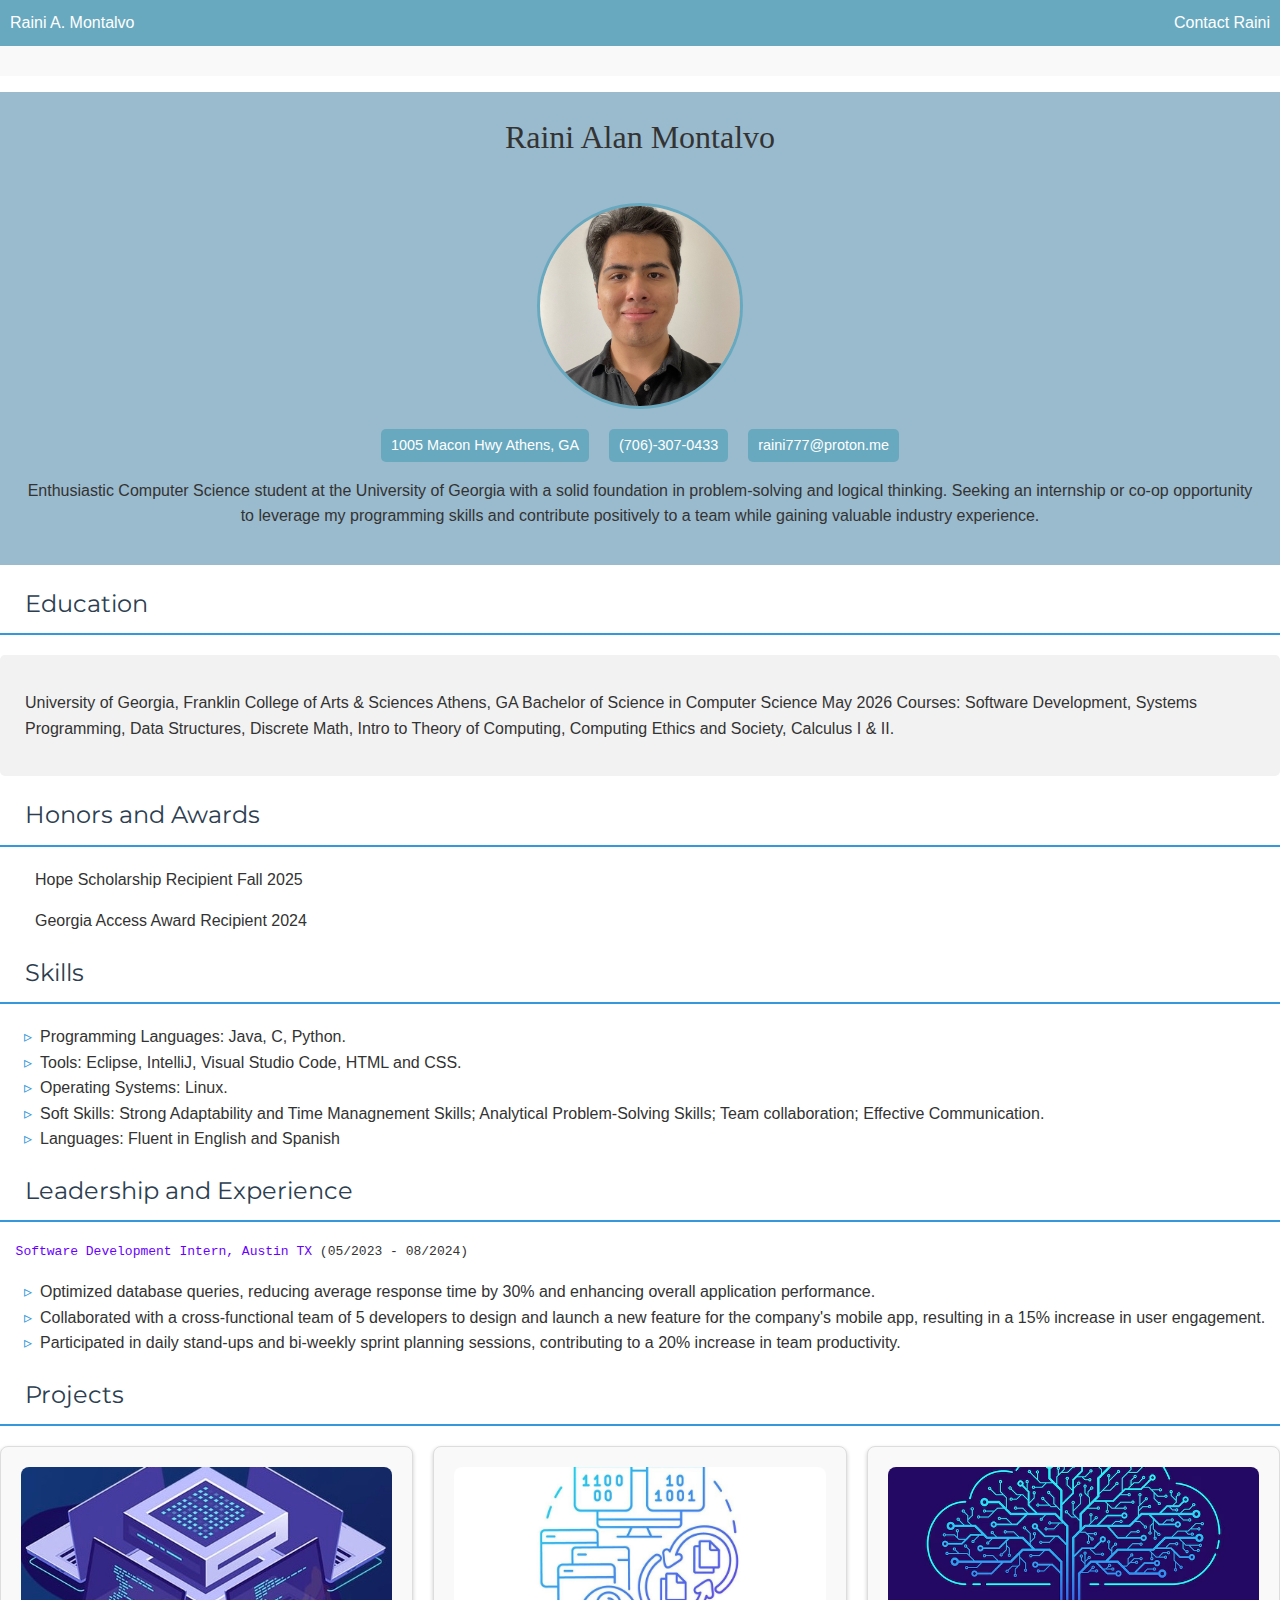
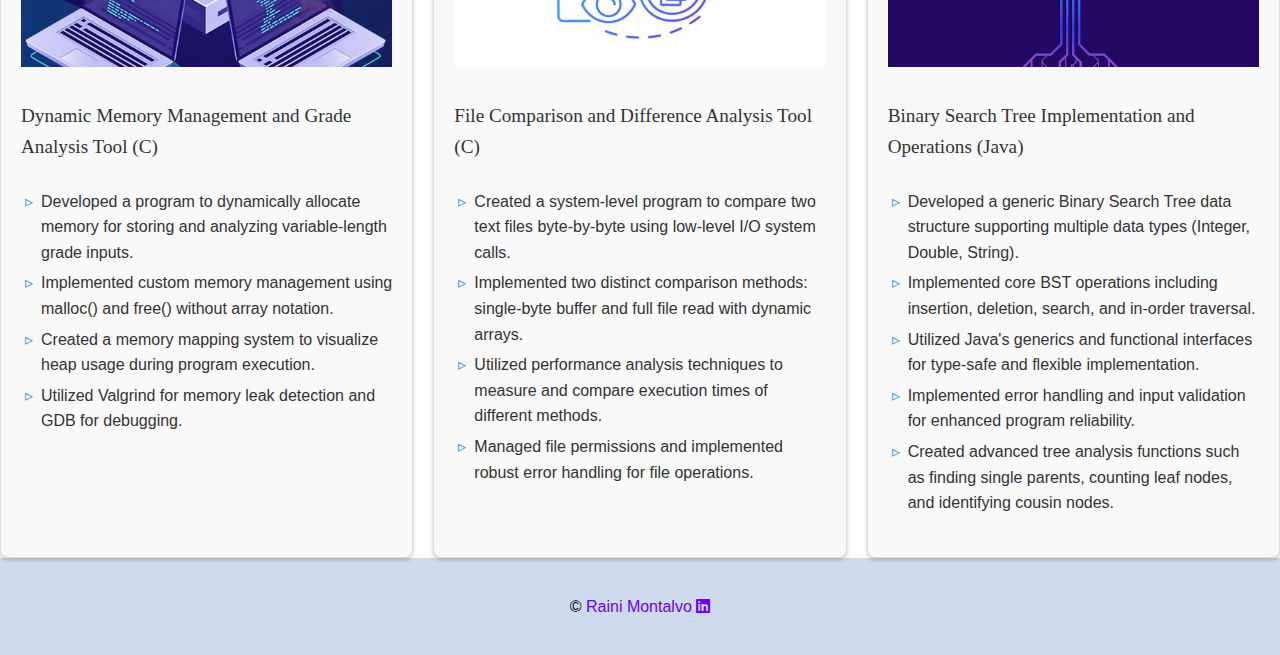
<file: index.html>
<!DOCTYPE html>
<html lang="en">
<head>
    <meta charset="UTF-8">
    <meta name="viewport" content="width=device-width, initial-scale=1.0">
    <title>Raini Montalvo</title>
    
    <link rel="preconnect" href="https://fonts.googleapis.com">
    <link rel="preconnect" href="https://fonts.gstatic.com" crossorigin>
    <link href="https://fonts.googleapis.com/css2?family=Roboto:wght@700&display=swap" rel="stylesheet">
    <link rel="stylesheet" href="https://cdnjs.cloudflare.com/ajax/libs/font-awesome/6.0.0-beta3/css/all.min.css">
    <link rel="stylesheet" type="text/css" href="css/style.css">
    <link href="https://fonts.googleapis.com/css2?family=Montserrat:wght@700&display=swap" rel="stylesheet">

    <style>
        h1, h2, h3 {
            font-family: "Playfair Display", serif;
            font-weight: 400;
            font-style: normal;
        }
        footer {
            color: black;
            text-align: center;
            padding: 20px;
        }
    </style>

   </head>
<body>
    <header>
    <nav>
    <p>Raini A. Montalvo</p>
    <p><a href="contact.html"> Contact Raini</a> </p>
    </nav>
    <section class="splash">
    </header>
    <p class="playfair-display-name">
        <div class="intro-section">
        <div class="name-container">
            <h1>Raini Alan Montalvo</h1>
        </div>
        <div class="headshot-container">
            <img src="images/rainiheadshot.jpg" alt="Raini Montalvo headshot" class="headshot"/>
        </div>
        <ul class="inline-list">
            <li>1005 Macon Hwy Athens, GA</li>
            <li>(706)-307-0433</li>
            <li>raini777@proton.me</li>
        </ul>
        <p>
            Enthusiastic Computer Science student at the University of Georgia with a solid foundation in problem-solving and logical thinking. Seeking an internship or co-op opportunity to leverage my programming skills and contribute positively to a team while gaining valuable industry experience.
        </p>
    </div>
    
    </p>
    </section>
  
    <section>
        <h2>Education</h2>
        <p class="education-details">University of Georgia, Franklin College of Arts & Sciences Athens, GA Bachelor of Science in Computer Science May 2026 Courses: Software Development, Systems Programming, Data Structures, Discrete Math, Intro to Theory of Computing, Computing Ethics and Society, Calculus I & II.</p>
    </section>
    
    <section>
        <h2>Honors and Awards<br></h2>
        <div class="awards-section">
            <p>Hope Scholarship Recipient Fall 2025</p>
            <p>Georgia Access Award Recipient 2024<br></p>
        </div>
    </section>
    
    
    <section>
    <h2>Skills<br></h2>
    <p>
        <ul>
            <li>Programming Languages: Java, C, Python.</li>
            <li>Tools: Eclipse, IntelliJ, Visual Studio Code, HTML and CSS.</li>
            <li>Operating Systems: Linux.</li>
            <li>Soft Skills: Strong Adaptability and Time Managnement Skills; Analytical Problem-Solving Skills; Team collaboration; Effective Communication.</li>
            <li>Languages: Fluent in English and Spanish<br></li>
        </ul>
    </p>
    </section>
    
    <section>
    <h2>Leadership and Experience<br></h2>
    <p><pre>  <a href="https://www.sailpoint.com/">Software Development Intern, Austin TX</a> (05/2023 - 08/2024)</pre></p>
    <p>
        <ul>
            <li>Optimized database queries, reducing average response time by 30% and enhancing overall application performance.</li>
            <li>Collaborated with a cross-functional team of 5 developers to design and launch a new feature for the company's mobile app, resulting in a 15% increase in user engagement.</li>
            <li>Participated in daily stand-ups and bi-weekly sprint planning sessions, contributing to a 20% increase in team productivity.</li>
        </ul>
    </p>
    <section>
        <h2>Projects</h2>
        <div class="three-col">
            <div class="card">
                <img src="images/C-Dynamic-Memory-Allocation.jpg" alt="Dynamic Memory Management Project">
                <h3>Dynamic Memory Management and Grade Analysis Tool (C)</h3>
                <ul>
                    <li>Developed a program to dynamically allocate memory for storing and analyzing variable-length grade inputs.</li>
                    <li>Implemented custom memory management using malloc() and free() without array notation.</li>
                    <li>Created a memory mapping system to visualize heap usage during program execution.</li>
                    <li>Utilized Valgrind for memory leak detection and GDB for debugging.</li>
                </ul>
            </div>
            <div class="card">
                <img src="images/fileComparison.jpg" alt="File Comparison Project">
                <h3>File Comparison and Difference Analysis Tool (C)</h3>
                <ul>
                    <li>Created a system-level program to compare two text files byte-by-byte using low-level I/O system calls.</li>
                    <li>Implemented two distinct comparison methods: single-byte buffer and full file read with dynamic arrays.</li>
                    <li>Utilized performance analysis techniques to measure and compare execution times of different methods.</li>
                    <li>Managed file permissions and implemented robust error handling for file operations.</li>
                </ul>
            </div>
            <div class="card">
                <img src="images/BinaryTree.jpg" alt="Binary Search Tree Project">
                <h3>Binary Search Tree Implementation and Operations (Java)</h3>
                <ul>
                    <li>Developed a generic Binary Search Tree data structure supporting multiple data types (Integer, Double, String).</li>
                    <li>Implemented core BST operations including insertion, deletion, search, and in-order traversal.</li>
                    <li>Utilized Java's generics and functional interfaces for type-safe and flexible implementation.</li>
                    <li>Implemented error handling and input validation for enhanced program reliability.</li>
                    <li>Created advanced tree analysis functions such as finding single parents, counting leaf nodes, and identifying cousin nodes.</li>
                </ul>
            </div>
        </div>
    </section>
    

        <footer>
            <p>&copy; <a href="contact.html"> Raini Montalvo</a> <a href="https://www.linkedin.com/in/raini-montalvo?lipi=urn%3Ali%3Apage%3Ad_flagship3_profile_view_base_contact_details%3B03GXQKFDQRSrn6%2Bex9LEAQ%3D%3D"><i class="fa-brands fa-linkedin"></i></a></p>
        </footer>
</body>
</html>
</file>
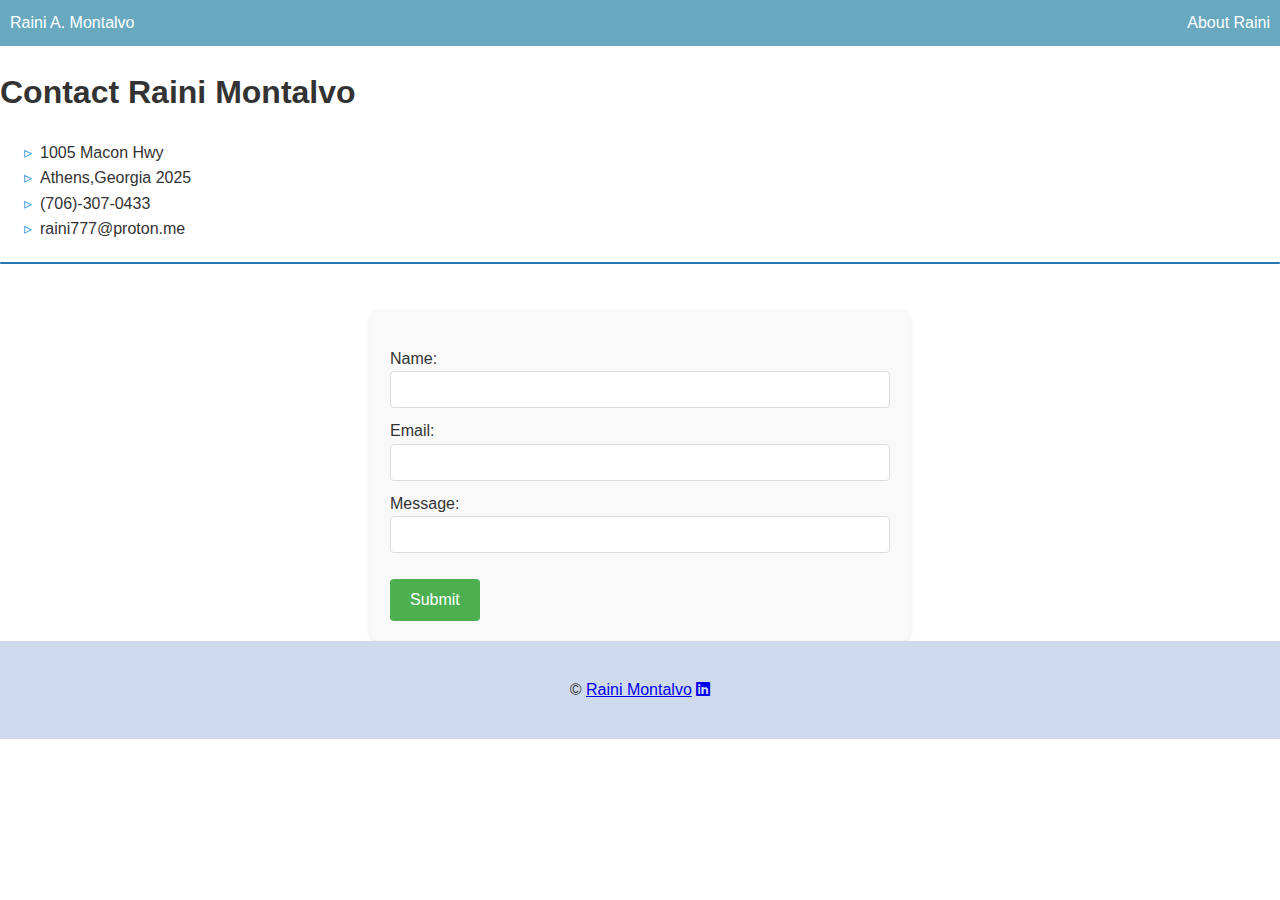
<file: contact.html>
<!DOCTYPE html>
<html lang="en">
<head>
    <meta charset="UTF-8">
    <meta name="viewport" content="width=device-width, initial-scale=1.0">
    <title>contact Raini Montalvo</title>
    <link rel="stylesheet" href="https://cdnjs.cloudflare.com/ajax/libs/font-awesome/6.7.2/css/all.min.css" integrity="sha512-Evv84Mr4kqVGRNSgIGL/F/aIDqQb7xQ2vcrdIwxfjThSH8CSR7PBEakCr51Ck+w+/U6swU2Im1vVX0SVk9ABhg==" crossorigin="anonymous" referrerpolicy="no-referrer" />
    <link rel="stylesheet" href="css/style.css">

</head>
<body>
    <nav>
    <p>Raini A. Montalvo</p>
    <p><a href="index.html">About Raini</a></p>
    </nav>

    <section>
    <h1>Contact Raini Montalvo</h1>
    <p>
        <ul>
            <li>1005 Macon Hwy</li>
            <li>Athens,Georgia 2025</li>
            <li>(706)-307-0433</li>
            <li>raini777@proton.me</li>
        </ul>
    </p>
    </section>

    <hr>
    <br>

    <form action="https://formsubmit.co/raini777@proton.me" method="POST">
        <p>Name:<input type="text" name="name" required> Email:<input type="email" name="email" required> Message:<input type="text" name="message"></p>
        <button type="submit">Submit</button>
        <input type="hidden" name="_next" value="https://raini777.github.io/CV/thankyou.html">
    </form>
    
    <footer>
        <p>&copy; <a href="index.html"> Raini Montalvo</a> <a href="https://www.linkedin.com/in/raini-montalvo?lipi=urn%3Ali%3Apage%3Ad_flagship3_profile_view_base_contact_details%3BioQLK%2BUXQcabC7YL9hGHrQ%3D%3D"><i class="fa-brands fa-linkedin"></i></a></p>
    </footer>
</body>
</html>
</file>
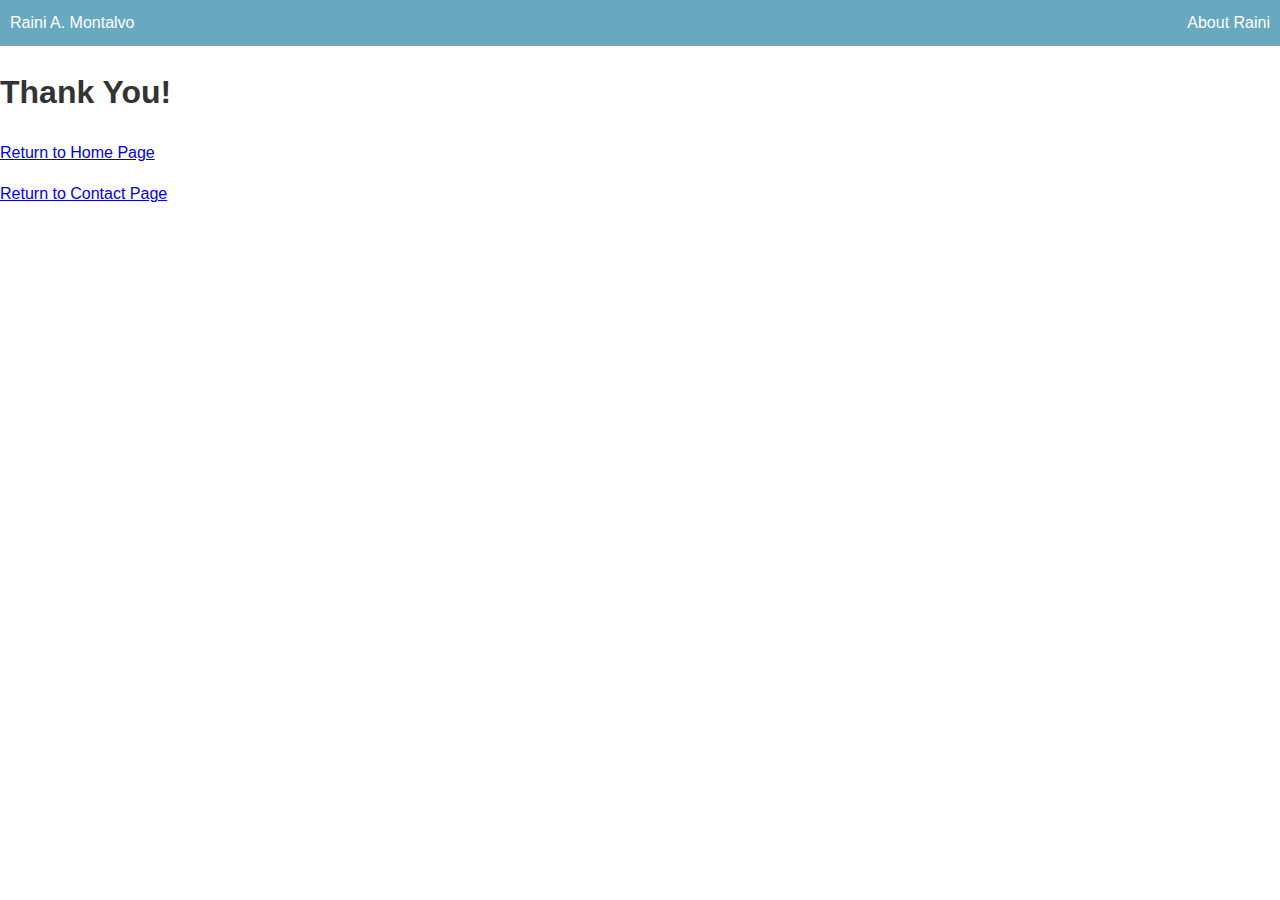
<file: thankyou.html>
<!DOCTYPE html>
<html lang="en">
<head>
    <meta charset="UTF-8">
    <meta name="viewport" content="width=device-width, initial-scale=1.0">
    <title>Document</title>
    <link rel="stylesheet" href="css/style.css">
</head>
<body>
    <nav>
        <p>Raini A. Montalvo</p>
        <p><a href="index.html">About Raini</a></p>
    </nav>    
    <h1>Thank You!<br></h1>
    <p><a href="index.html">Return to Home Page</a></p>
    <p><a href="contact.html">Return to Contact Page</a></p>
</body>
</html>
</file>
<file: css/style.css>
/* General Styles */
body {
    font-family: Arial, sans-serif;
    line-height: 1.6;
    color: #333;
    margin: 0 auto;
}

.name-container {
    text-align: center;
    width: 100%;
    margin-bottom: 20px;
}

.name-container h1 {
    display: inline-block;
    margin: 0;
}

.intro-section {
    background-color: #9abacd; /* Light gray background */
    padding: 20px;
    text-align: center;
}

/* Nav Styles */
nav {
    display: flex;
    justify-content: space-between;
    background-color: rgb(104, 169, 191);
    padding: 10px;

}

nav p, nav a {
    margin: 0;
    color: white;
    text-decoration: none;

}

nav a {
    color: white;
    text-decoration: none;
}

nav a:hover {
    text-decoration: underline;
}

/* Footer Styles */
footer {
    display: flex;
    justify-content: center;
    background-color: #D0DAEE;
    padding: 20px;
}

.splash h1 {
    font-family: 'Roboto', sans-serif;
    font-size: 2.5rem;
    color: #27ae60;
    justify-content: center;
}

.headshot{
    width: 200px;
    height: 200px;
    border-radius: 50%;
    object-fit: cover;
    border: 3px solid rgb(104, 169, 191);
}

.headshot-container {
    display: flex;
    justify-content: center;
    align-items: center;
    width: 100%;
    padding: 20px 0;
}

.inline-list {
    list-style-type: none;
    padding: 0;
    margin: 0;
    display: flex;
    flex-wrap: wrap;
    justify-content: center;
}

.inline-list li {
    margin: 0 10px;
    padding: 5px 10px;
    background-color: rgb(104, 169, 191);
    border-radius: 5px;
    font-size: 0.9em;
    color: white;
}
.splash {
    font-style: italic;
    color: #555;
    background-color: #f9f9f9;
    padding: 15px;
    line-height: 1.6;
}

/* Horizontal Rules */
hr {
    border: none;
    border-top: 2px solid #2778ae;
    margin: 20px 0;
    border-radius: 5px;
}

/* Section Headings */
section h2 {
    font-family: 'Montserrat', sans-serif;
    color: #2c3e50;
    border-bottom: 2px solid #3498db;
    padding-bottom: 10px;
    padding-left: 25px;
}

/* Education Paragraph */
.education-details {
    background-color: #f2f2f2;
    padding: 35px;
    border-radius: 5px;
    line-height: 1.6;
}
.education-details{
    padding-left: 25px;
}

.awards-section {
    padding-left: 35px;
}


/* Unordered Lists */
section ul {
    list-style-type: none;
    padding-left: 25;
}

section ul li::before {
    content: "▹";
    color: #3498db;
    display: inline-block;
    width: 1em;
    margin-left: -1em;
}

/* Description Lists */
dl {
    display: grid;
    grid-template-columns: auto 1fr;
    gap: 10px;
}

dt {
    font-weight: bold;
    color: #3498db;
}

dd {
    margin-left: 0;
}

/* link styles */
section a {
    color: #6900ff;
    text-decoration: none;
}
section a:hover {
    color: #a5c300;
    background-color: #f0f0f0;
}

.three-col {
    display: grid;
    grid-template-columns: repeat(3, 1fr);
    gap: 20px;
}

.card {
    background-color: #f9f9f9;
    border: 1px solid #ddd;
    border-radius: 8px;
    box-shadow: 0 2px 4px rgba(0,0,0,0.2);
    transition: 0.3s;
    padding: 20px;
    display: flex;
    flex-direction: column;
}

.card:hover {
    box-shadow: 0 8px 16px 0 rgba(0,0,0,0.2);
  }

  .container {
    padding: 2px 16px;
  }

.card img {
    width: 100%;
    height: 200px;
    object-fit: cover;
    border-radius: 8px 8px 0 0;
    margin-bottom: 15px;
}

.card h3 {
    font-size: 1.2rem;
    margin-bottom: 10px;
}

.card ul {
    padding-left: 20px;
}

.card li {
    margin-bottom: 5px;
}

/* Contact Page Styles */
form {
    max-width: 500px;
    margin: 0 auto;
    padding: 20px;
    background-color: #f9f9f9;
    border-radius: 8px;
    box-shadow: 0 2px 4px rgba(0,0,0,0.1);
}

form input, form textarea {
    width: 100%;
    padding: 10px;
    margin-bottom: 10px;
    border: 1px solid #ddd;
    border-radius: 4px;
    box-sizing: border-box;
}

form button {
    background-color: #4CAF50;
    color: white;
    padding: 12px 20px;
    border: none;
    border-radius: 4px;
    cursor: pointer;
    font-size: 16px;
}

form button:hover {
    background-color: #45a049;
}
</file>
